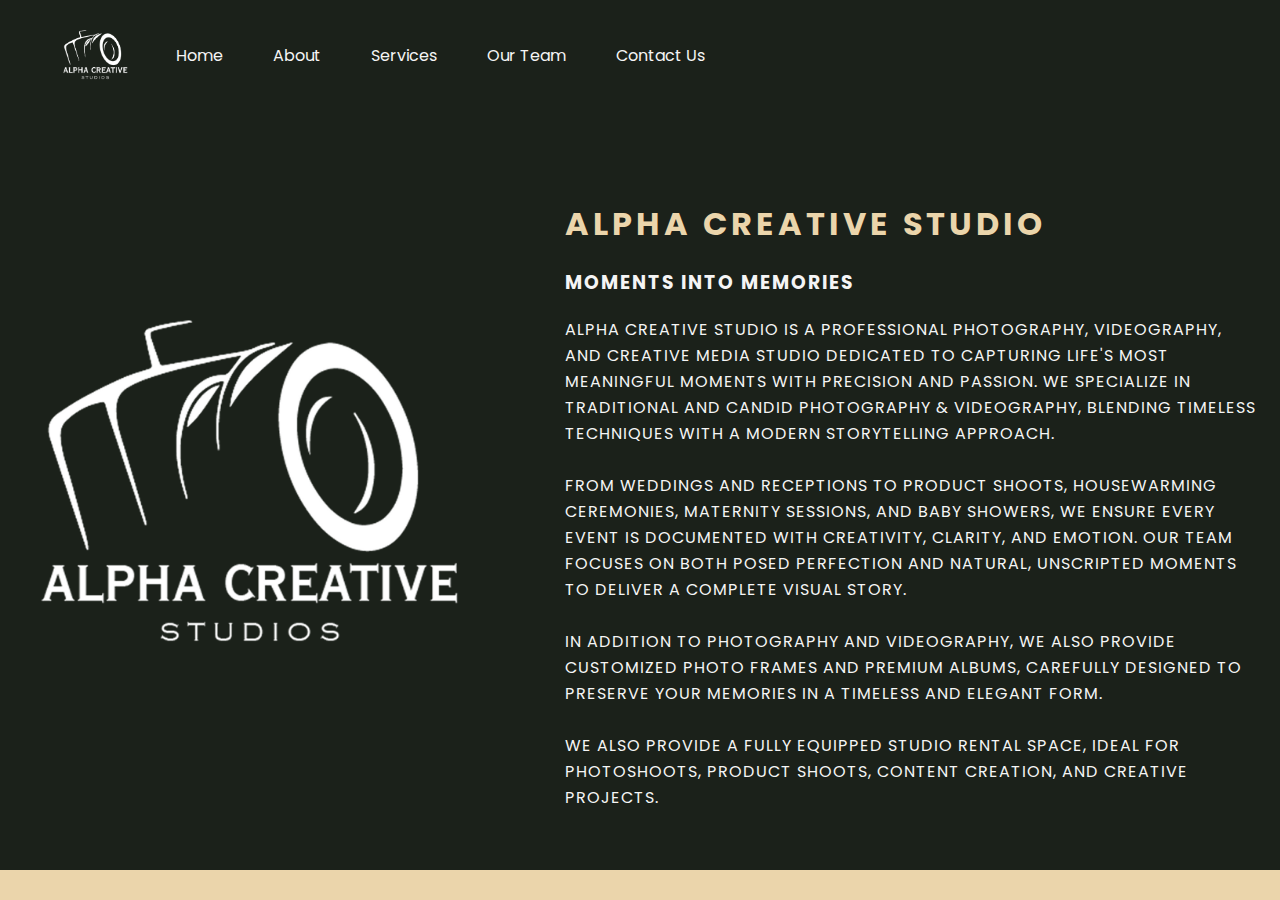
<file: About.html>
<!DOCTYPE html>
<html lang="en">
<head>
    <meta charset="UTF-8">
    <meta name="viewport" content="width=device-width, initial-scale=1.0">

    <link rel="preconnect" href="https://fonts.googleapis.com">
    <link rel="preconnect" href="https://fonts.gstatic.com" crossorigin>
    <link href="https://fonts.googleapis.com/css2?family=Poppins:wght@300;400;500;600;700&display=swap" rel="stylesheet">
<link rel="shortcut icon" href="./Assests/Home/whiteLogo.png" type="image/x-icon">
    <link rel="stylesheet" href="./About.css">
    <link rel="shortcut icon" href="./Assests/About/AbountImg.png" type="image/x-icon">

    <title>Alpha Creation</title>
</head>

<body>

<header id="NavBar">
    <img src="./Assests/Home/whiteLogo.png" alt="Alpha creation" id="NavLogo">

    <nav>
        <ul id="NavLists">
            <li><a href="./index.html" class="NavItems">Home</a></li>
            <li><a href="./About.html" class="NavItems">About</a></li>
            <li><a href="./Services.html" class="NavItems">Services</a></li>
            <li><a href="./Teams.html" class="NavItems">Our Team</a></li>
            <li><a href="./ContactUs.html" class="NavItems">Contact Us</a></li>
        </ul>
    </nav>

    <div id="MenuToggle">&#9776;</div>
</header>

<main id="AboutContext">

    <div id="ContentImage">
        <img src="./Assests/About/AbountImg.png" 
             alt="Alpha Creation Studio" 
             id="AboutImage">
    </div>

    <div id="AboutContainer">
        <h1 id="AboutTitle">ALPHA CREATIVE STUDIO</h1>

        <h3 id="slogan">MOMENTS INTO MEMORIES</h3>

        <p class="AboutContent">
            ALPHA CREATIVE STUDIO IS A PROFESSIONAL PHOTOGRAPHY, VIDEOGRAPHY, AND CREATIVE
            MEDIA STUDIO DEDICATED TO CAPTURING LIFE'S MOST MEANINGFUL MOMENTS WITH
            PRECISION AND PASSION. WE SPECIALIZE IN TRADITIONAL AND CANDID PHOTOGRAPHY &
            VIDEOGRAPHY, BLENDING TIMELESS TECHNIQUES WITH A MODERN STORYTELLING APPROACH.
            <br><br>
            FROM WEDDINGS AND RECEPTIONS TO PRODUCT SHOOTS, HOUSEWARMING CEREMONIES,
            MATERNITY SESSIONS, AND BABY SHOWERS, WE ENSURE EVERY EVENT IS DOCUMENTED WITH
            CREATIVITY, CLARITY, AND EMOTION. OUR TEAM FOCUSES ON BOTH POSED PERFECTION AND
            NATURAL, UNSCRIPTED MOMENTS TO DELIVER A COMPLETE VISUAL STORY.
            <br><br>
            IN ADDITION TO PHOTOGRAPHY AND VIDEOGRAPHY, WE ALSO PROVIDE CUSTOMIZED
            PHOTO FRAMES AND PREMIUM ALBUMS, CAREFULLY DESIGNED TO PRESERVE YOUR
            MEMORIES IN A TIMELESS AND ELEGANT FORM.
            <br><br>
            WE ALSO PROVIDE A FULLY EQUIPPED STUDIO RENTAL SPACE, IDEAL FOR PHOTOSHOOTS,
            PRODUCT SHOOTS, CONTENT CREATION, AND CREATIVE PROJECTS.
        </p>
    </div>

</main>

<footer id="Footer"></footer>

<script>
    const menu = document.getElementById("MenuToggle");
    const navList = document.getElementById("NavLists");

    menu.addEventListener("click", () => {
        navList.classList.toggle("active");
    });
</script>

</body>
</html>
</file>
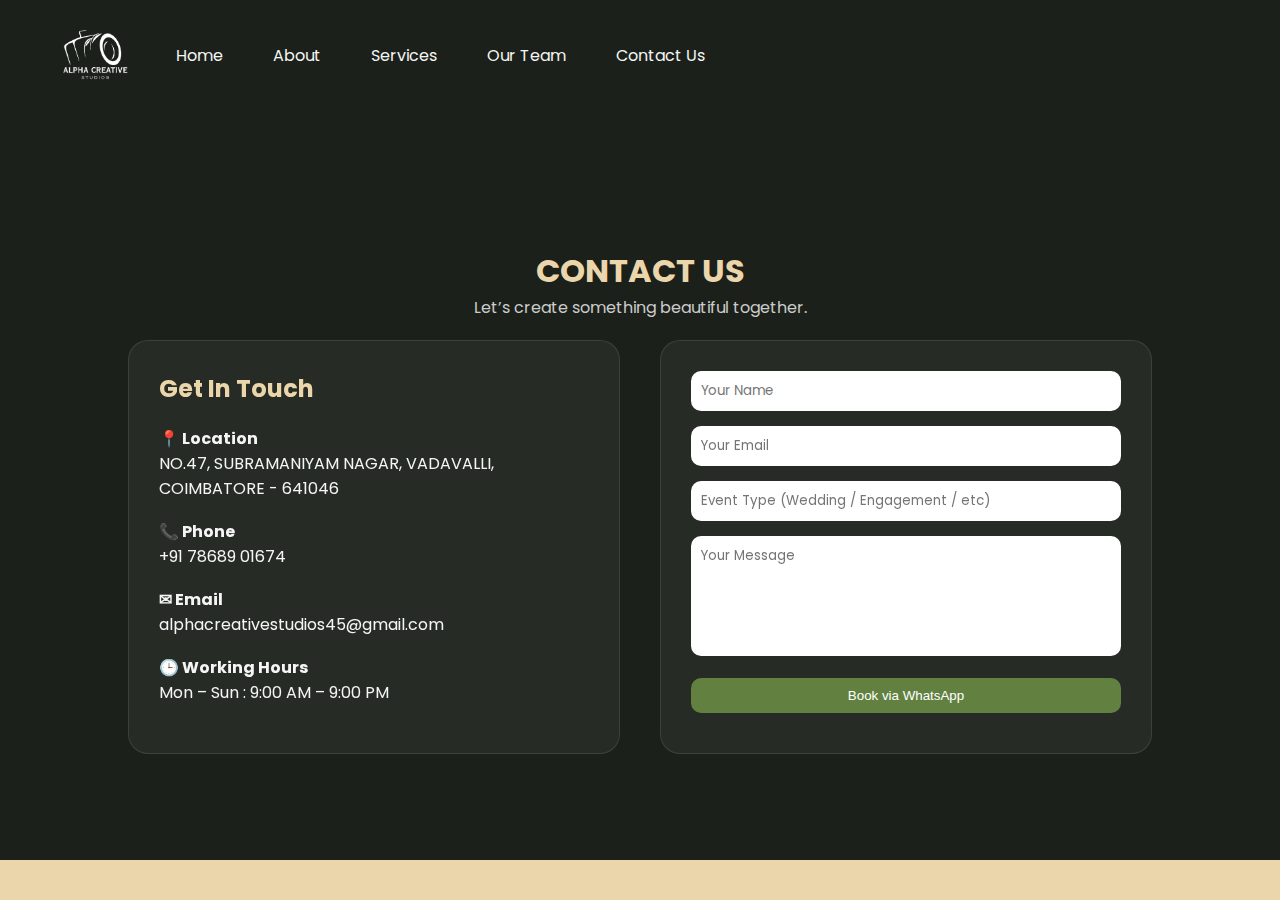
<file: ContactUs.html>
<!doctype html>
<html lang="en">
<head>
<meta charset="UTF-8" />
<meta name="viewport" content="width=device-width, initial-scale=1.0" />

<link rel="preconnect" href="https://fonts.googleapis.com">
<link rel="preconnect" href="https://fonts.gstatic.com" crossorigin>
<link href="https://fonts.googleapis.com/css2?family=Poppins:wght@300;400;500;600;700&display=swap" rel="stylesheet">
<link rel="shortcut icon" href="./Assests/Home/whiteLogo.png" type="image/x-icon">
<link rel="stylesheet" href="./ContactUs.css" />
<title>Contact Us | Alpha Creative Studio</title>
</head>

<body>

<header id="NavBar">
    <img src="./Assests/Home/whiteLogo.png" alt="Alpha creation" id="NavLogo" />

    <nav>
        <ul id="NavLists">
            <li><a href="./index.html" class="NavItems">Home</a></li>
            <li><a href="./About.html" class="NavItems">About</a></li>
            <li><a href="./Services.html" class="NavItems">Services</a></li>
            <li><a href="./Teams.html" class="NavItems">Our Team</a></li>
            <li><a href="./ContactUs.html" class="NavItems">Contact Us</a></li>
        </ul>
    </nav>

    <div id="MenuToggle">&#9776;</div>
</header>

<main class="MainWrapper">

<section id="ContactTitle">
  <h1>CONTACT US</h1>
  <p>Let’s create something beautiful together.</p>
</section>

<section id="ContactSection">

  <div class="ContactInfo">
    <h2>Get In Touch</h2>

    <div class="info-item">
      <h4>📍 Location</h4>
      <p>NO.47, SUBRAMANIYAM NAGAR, VADAVALLI,
      COIMBATORE - 641046</p>
    </div>

    <div class="info-item">
      <h4>📞 Phone</h4>
      <p>+91 78689 01674</p>
    </div>

    <div class="info-item">
      <h4>✉ Email</h4>
      <p>alphacreativestudios45@gmail.com</p>
    </div>

    <div class="info-item">
      <h4>🕒 Working Hours</h4>
      <p>Mon – Sun : 9:00 AM – 9:00 PM</p>
    </div>
  </div>

  <div class="ContactForm">
  <form id="whatsappForm">
    <div class="form-group">
      <input type="text" id="name" placeholder="Your Name" required />
    </div>

    <div class="form-group">
      <input type="email" id="email" placeholder="Your Email" required />
    </div>

    <div class="form-group">
      <input type="text" id="subject" placeholder="Event Type (Wedding / Engagement / etc)" />
    </div>

    <div class="form-group">
      <textarea id="message" placeholder="Your Message" rows="5" required></textarea>
    </div>

    <button type="submit" class="submit-btn">Book via WhatsApp</button>
  </form>
</div>

</section>

</main>

<footer id="Footer"></footer>

<script>
const menu = document.getElementById("MenuToggle");
const navList = document.getElementById("NavLists");

menu.addEventListener("click", () => {
  navList.classList.toggle("active");
});



document.getElementById("whatsappForm").addEventListener("submit", function(e) {
  e.preventDefault();

  const name = document.getElementById("name").value;
  const email = document.getElementById("email").value;
  const subject = document.getElementById("subject").value;
  const message = document.getElementById("message").value;

  const phoneNumber = "917868901674"; 

  const whatsappMessage = 
`Hello Alpha Creative Studio 👋

📌 Booking Request Details:

👤 Name: ${name}
📧 Email: ${email}
🎉 Event Type: ${subject}
📝 Message: ${message}

I would like to book a slot. Please share availability.`;

  const url = `https://wa.me/${phoneNumber}?text=${encodeURIComponent(whatsappMessage)}`;

window.location.href = url;
});
</script>


</body>
</html>
</file>
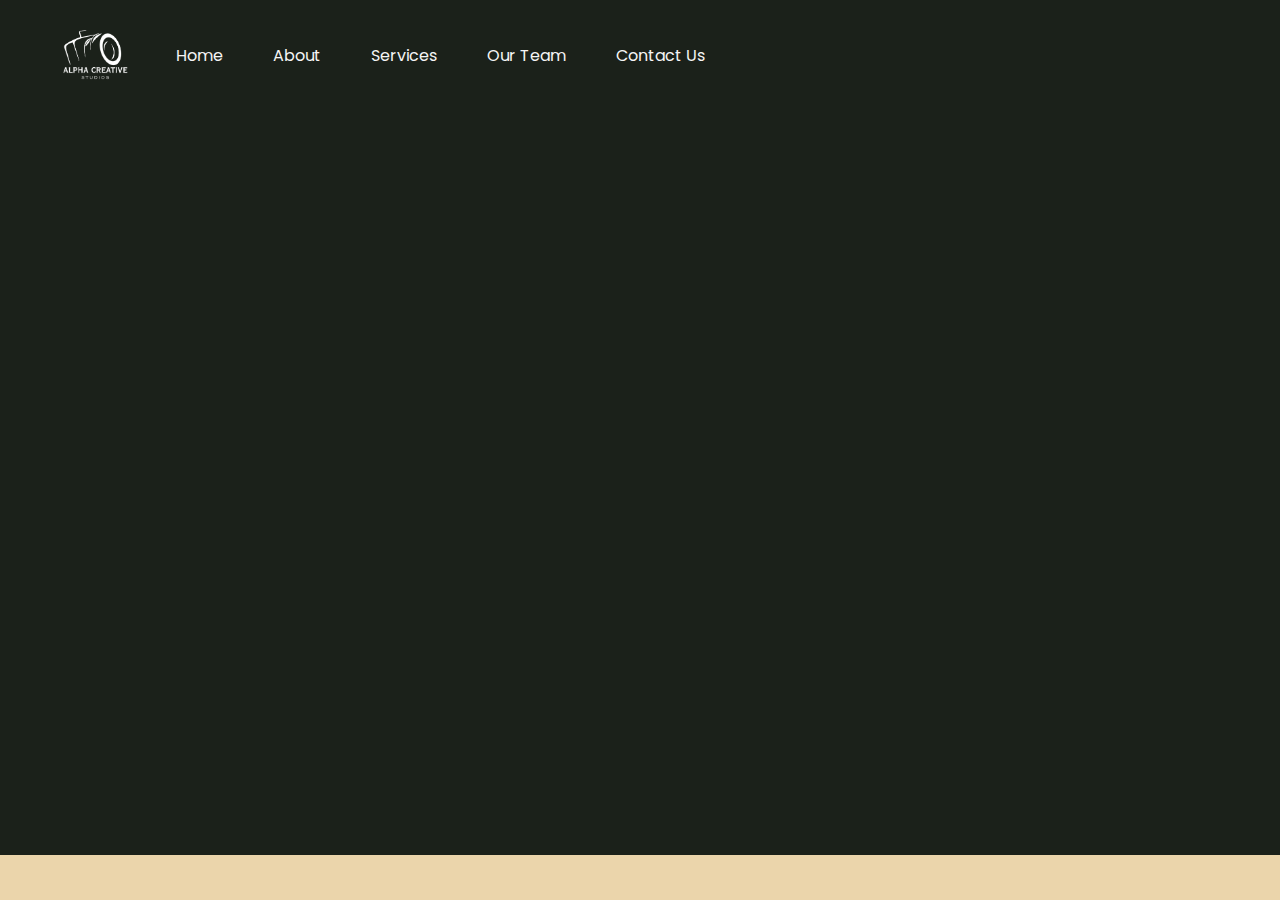
<file: ServiceGallery.html>
<!DOCTYPE html>
<html lang="en">
<head>
<meta charset="UTF-8">
<meta name="viewport" content="width=device-width, initial-scale=1.0">
<link href="https://fonts.googleapis.com/css2?family=Poppins:wght@300;400;500;600;700&display=swap" rel="stylesheet">
<link rel="stylesheet" href="ServiceGallery.css">
<link rel="shortcut icon" href="./Assests/Home/whiteLogo.png" type="image/x-icon">
<title>Gallery</title>
</head>
<body>

<header id="NavBar">
    <img src="./Assests/Home/whiteLogo.png" id="NavLogo">

    <nav>
        <ul id="NavLists">
            <li><a href="./index.html" class="NavItems">Home</a></li>
            <li><a href="./About.html" class="NavItems">About</a></li>
            <li><a href="./Services.html" class="NavItems">Services</a></li>
            <li><a href="./Teams.html" class="NavItems">Our Team</a></li>
            <li><a href="./ContactUs.html" class="NavItems">Contact Us</a></li>
        </ul>
    </nav>

    <div id="MenuToggle">&#9776;</div>
</header>

<main class="GalleryPage">

    <h1 id="GalleryTitle"></h1>
    <div id="GalleryContainer"></div>

</main>

<div class="BottomStrip"></div>

<script>

const menu = document.getElementById("MenuToggle");
const navList = document.getElementById("NavLists");

menu.addEventListener("click", () => {
    navList.classList.toggle("active");
});

const params = new URLSearchParams(window.location.search);
const type = params.get("type");

const title = document.getElementById("GalleryTitle");
const container = document.getElementById("GalleryContainer");

if(type === "candid-photo"){
    title.innerText = "CANDID PHOTOGRAPHY";
    container.className = "PhotoGrid";
    container.innerHTML = `
        <img src="./Assests/Gallery/candid1.jpg">
        <img src="./Assests/Gallery/candid2.jpg">
        <img src="./Assests/Gallery/candid3.jpg">
        <img src="./Assests/Gallery/candid4.jpg">
        <img src="./Assests/Gallery/candid5.jpg">
        <img src="./Assests/Gallery/candid6.jpg">
    `;
}

if(type === "traditional-photo"){
    title.innerText = "TRADITIONAL PHOTOGRAPHY";
    container.className = "PhotoGrid";
    container.innerHTML = `
        <img src="./Assests/Gallery/traditional1.jpg">
        <img src="./Assests/Gallery/traditional2.jpg">
        <img src="./Assests/Gallery/traditional3.jpg">
        <img src="./Assests/Gallery/traditional4.jpg">
        <img src="./Assests/Gallery/traditional5.jpg">
        <img src="./Assests/Gallery/traditional6.jpg">
    `;
}

if(type === "candid-video"){
    title.innerText = "CANDID VIDEOGRAPHY";
    container.className = "VideoGrid";
    container.innerHTML = `
        <video autoplay muted loop playsinline>
            <source src="./Assests/Gallery/Candidvideo1.mp4" type="video/webm">
        </video>
        <video autoplay muted loop playsinline>
            <source src="./Assests/Gallery/Candidvideo2.mp4" type="video/mp4">
        </video>
    `;
}

if(type === "traditional-video"){
    title.innerText = "TRADITIONAL VIDEOGRAPHY";
    container.className = "VideoGrid";
    container.innerHTML = `
        <video autoplay muted loop playsinline>
            <source src="./Assests/Gallery/traditionalvideo1.mp4" type="video/webm">
        </video>
        <video autoplay muted loop playsinline>
            <source src="./Assests/Gallery/traditionalvideo2.mp4" type="video/webm">
        </video>
    `;
}

</script>

</body>
</html>
</file>
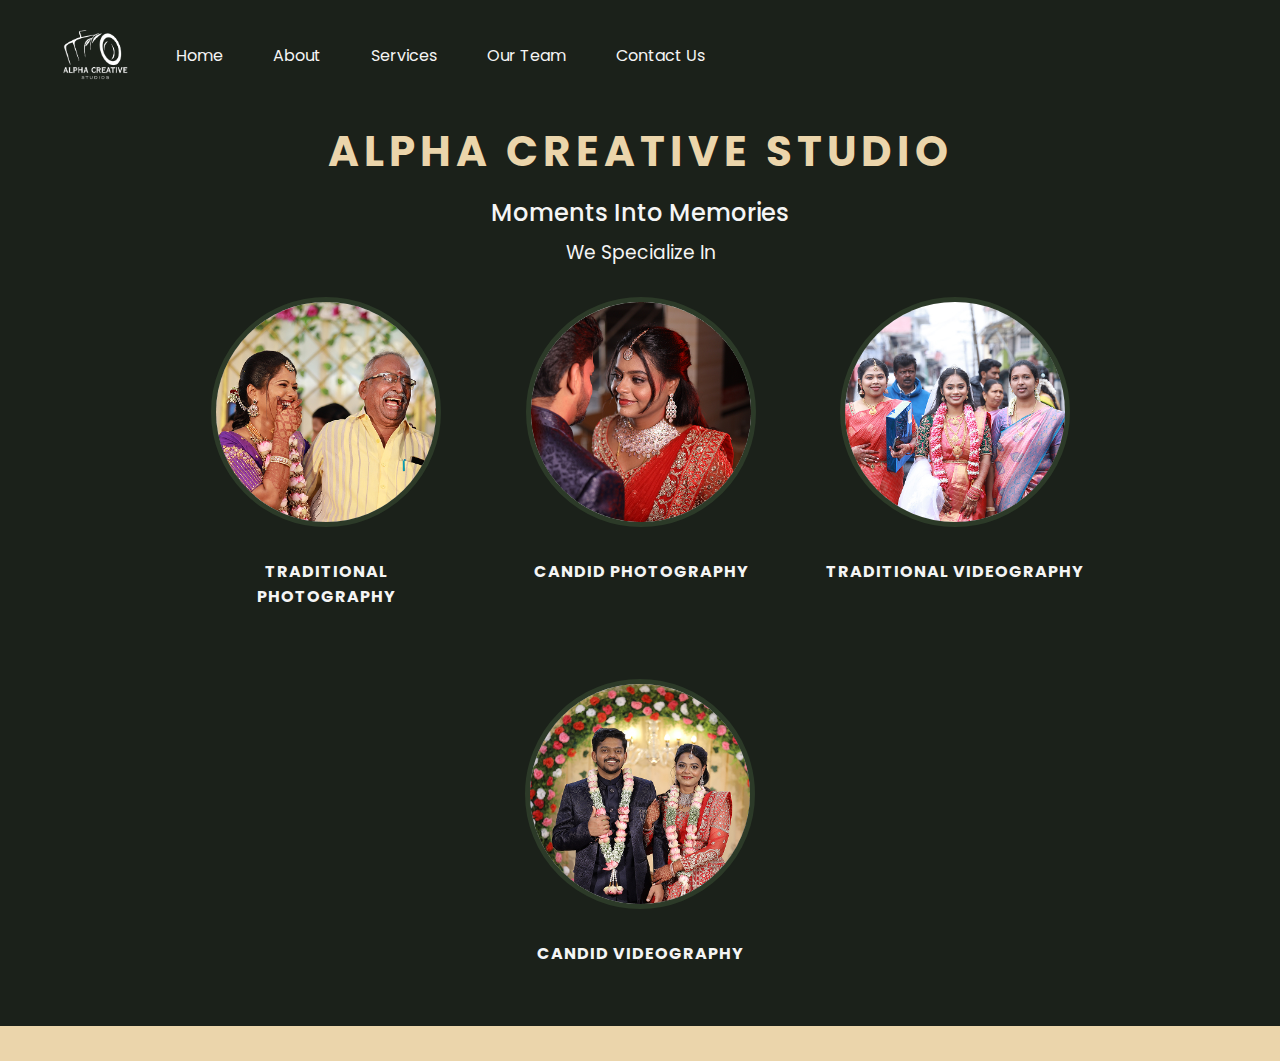
<file: Services.html>
<!DOCTYPE html>
<html lang="en">
<head>
    <meta charset="UTF-8">
    <meta name="viewport" content="width=device-width, initial-scale=1.0">

    <link rel="preconnect" href="https://fonts.googleapis.com">
    <link rel="preconnect" href="https://fonts.gstatic.com" crossorigin>
    <link href="https://fonts.googleapis.com/css2?family=Poppins:wght@300;400;500;600;700&display=swap" rel="stylesheet">
<link rel="shortcut icon" href="./Assests/Home/whiteLogo.png" type="image/x-icon">
    <link rel="stylesheet" href="./Services.css">
    <link rel="shortcut icon" href="./Assests/About/AbountImg.png" type="image/x-icon">

    <title>Alpha Creation</title>
</head>
<body>

<header id="NavBar">
    <img src="./Assests/Home/whiteLogo.png" alt="Alpha creation" id="NavLogo">

    <nav>
        <ul id="NavLists">
            <li><a href="./index.html" class="NavItems">Home</a></li>
            <li><a href="./About.html" class="NavItems">About</a></li>
            <li><a href="./Services.html" class="NavItems">Services</a></li>
            <li><a href="./Teams.html" class="NavItems">Our Team</a></li>
            <li><a href="./ContactUs.html" class="NavItems">Contact Us</a></li>
        </ul>
    </nav>

    <div id="MenuToggle">&#9776;</div>
</header>

<main class="PageContent">

    <section class="HeroSection">
        <h1>ALPHA CREATIVE STUDIO</h1>
        <h2>Moments Into Memories</h2>
        <h3>We Specialize In</h3>
    </section>

    <section class="ServicesSection">

        <div class="ServiceCard">
    <a href="servicegallery.html?type=traditional-photo">
        <img src="./Assests/Services/Traditional.jpg">
    </a>
    <h4>TRADITIONAL PHOTOGRAPHY</h4>
</div>

<div class="ServiceCard">
    <a href="servicegallery.html?type=candid-photo">
        <img src="./Assests/Services/Candid.jpg">
    </a>
    <h4>CANDID PHOTOGRAPHY</h4>
</div>

<div class="ServiceCard">
    <a href="servicegallery.html?type=traditional-video">
        <img src="./Assests/Services/Traditional Videography.jpg">
    </a>
    <h4>TRADITIONAL VIDEOGRAPHY</h4>
</div>

<div class="ServiceCard">
    <a href="servicegallery.html?type=candid-video">
        <img src="./Assests/Services/Candid Videgraphy.jpg">
    </a>
    <h4>CANDID VIDEOGRAPHY</h4>
</div>


    </section>

    <div class="BottomStrip"></div>

</main>

<script>
const menu = document.getElementById("MenuToggle");
const navList = document.getElementById("NavLists");
menu.addEventListener("click", () => {
    navList.classList.toggle("active");
});
</script>

</body>
</html>
</file>
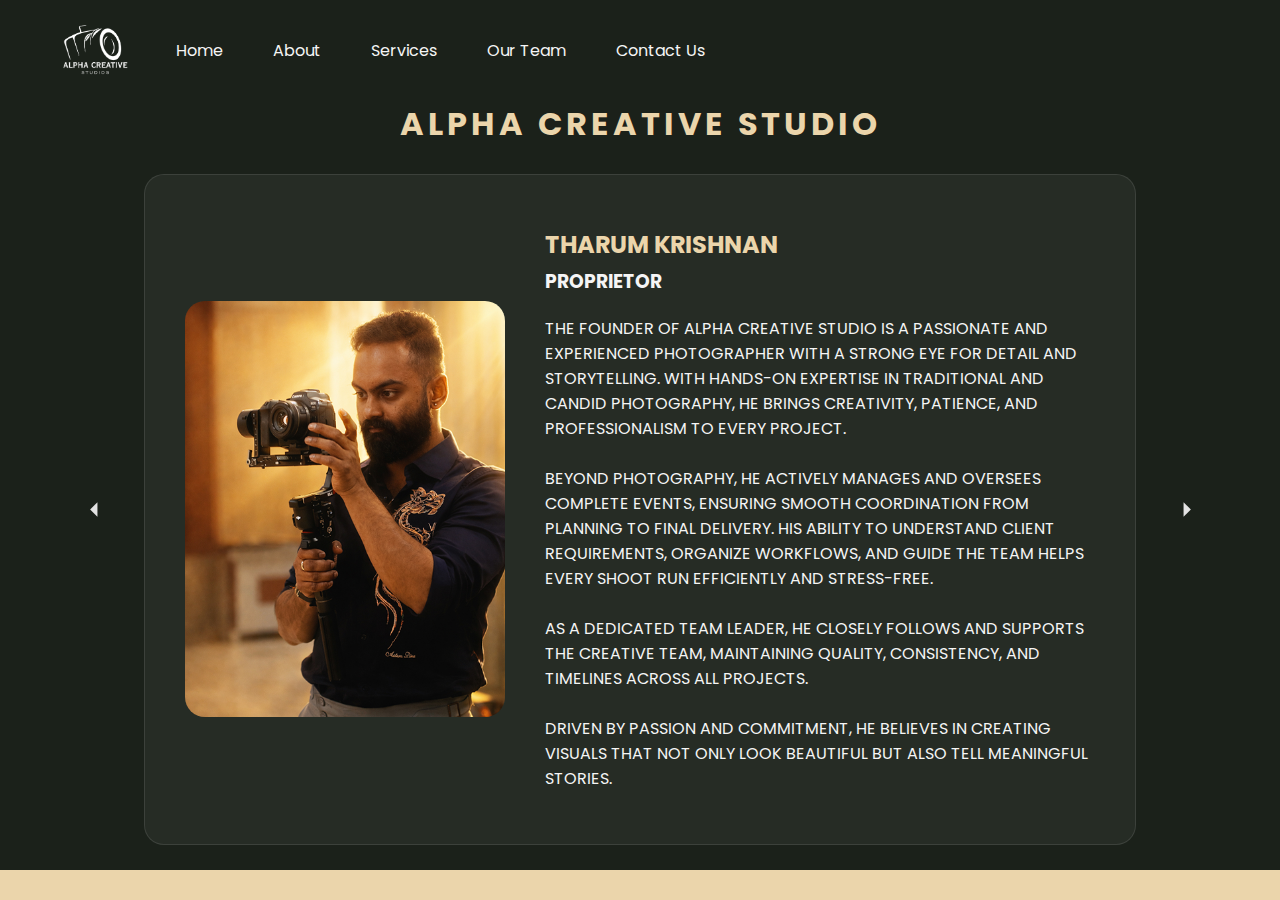
<file: Teams.html>
<!DOCTYPE html>
<html lang="en">
<head>
<meta charset="UTF-8">
<meta name="viewport" content="width=device-width, initial-scale=1.0">

<link rel="preconnect" href="https://fonts.googleapis.com">
<link rel="preconnect" href="https://fonts.gstatic.com" crossorigin>
<link href="https://fonts.googleapis.com/css2?family=Poppins:wght@300;400;500;600;700&display=swap" rel="stylesheet">
<link rel="shortcut icon" href="./Assests/Home/whiteLogo.png" type="image/x-icon">
<link rel="stylesheet" href="./Team.css">
<link rel="shortcut icon" href="./Assests/About/AbountImg.png" type="image/x-icon">

<title>Alpha Creation</title>
</head>

<body>

<header id="NavBar">
<img src="./Assests/Home/whiteLogo.png" alt="Alpha creation" id="NavLogo">

<nav>
<ul id="NavLists">
<li><a href="./index.html" class="NavItems">Home</a></li>
<li><a href="./About.html" class="NavItems">About</a></li>
<li><a href="./Services.html" class="NavItems">Services</a></li>
<li><a href="./Teams.html" class="NavItems">Our Team</a></li>
<li><a href="./ContactUs.html" class="NavItems">Contact Us</a></li>
</ul>
</nav>

<div id="MenuToggle">&#9776;</div>
</header>

<div id="Title">
<h1 id="TitleName">ALPHA CREATIVE STUDIO</h1>
</div>

<div id="CouserelContext">

<div class="PreButton">
<img src="./Assests/Teams/arrow_left.svg" class="prev">
</div>

<div class="carousel-container">
<div class="carousel-track">

<div class="team-card">
<img src="./Assests/Teams/TharumKrishnan.jpg" class="AboutImage">
<div class="AboutContainer">
<h2 class="AboutTitle">THARUM KRISHNAN</h2>
<h3 class="slogan">PROPRIETOR</h3>
<p class="AboutContent">
THE FOUNDER OF ALPHA CREATIVE STUDIO IS A PASSIONATE AND EXPERIENCED PHOTOGRAPHER WITH A STRONG EYE FOR DETAIL AND STORYTELLING. WITH HANDS-ON EXPERTISE IN TRADITIONAL AND CANDID PHOTOGRAPHY, HE BRINGS CREATIVITY, PATIENCE, AND PROFESSIONALISM TO EVERY PROJECT.
<br><br>
BEYOND PHOTOGRAPHY, HE ACTIVELY MANAGES AND OVERSEES COMPLETE EVENTS, ENSURING SMOOTH COORDINATION FROM PLANNING TO FINAL DELIVERY. HIS ABILITY TO UNDERSTAND CLIENT REQUIREMENTS, ORGANIZE WORKFLOWS, AND GUIDE THE TEAM HELPS EVERY SHOOT RUN EFFICIENTLY AND STRESS-FREE.
<br><br>
AS A DEDICATED TEAM LEADER, HE CLOSELY FOLLOWS AND SUPPORTS THE CREATIVE TEAM, MAINTAINING QUALITY, CONSISTENCY, AND TIMELINES ACROSS ALL PROJECTS.
<br><br>
DRIVEN BY PASSION AND COMMITMENT, HE BELIEVES IN CREATING VISUALS THAT NOT ONLY LOOK BEAUTIFUL BUT ALSO TELL MEANINGFUL STORIES.
</p>
</div>
</div>

<div class="team-card">
<img src="./Assests/Teams/Rakshan.jpg" class="AboutImage">
<div class="AboutContainer">
<h2 class="AboutTitle">RAKSHAN</h2>
<h3 class="slogan">PHOTOGRAPHER, VIDEOGRAPHER, AND PHOTO EDITOR</h3>
<p class="AboutContent">
RAKSHAN IS A PROFESSIONAL PHOTOGRAPHER, VIDEOGRAPHER, AND PHOTO EDITOR, AND THE CREATIVE FORCE BEHIND ALPHA CREATIVE STUDIO. WITH A STRONG PASSION FOR VISUAL STORYTELLING, HE SPECIALIZES IN TRADITIONAL AND CANDID PHOTOGRAPHY & VIDEOGRAPHY, CAPTURING REAL EMOTIONS AND TIMELESS MOMENTS.<br><br>
HE PLAYS AN ACTIVE ROLE IN MANAGING COMPLETE EVENTS, FROM PLANNING AND COORDINATION TO EXECUTION, ENSURING EVERY SHOOT RUNS SMOOTHLY AND MEETS CLIENT EXPECTATIONS. HIS HANDS-ON APPROACH ALLOWS HIM TO MAINTAIN QUALITY AT EVERY STAGE OF THE PROCESS.<br><br>
AS A LEADER, HE GUIDES THE CREATIVE TEAM TO MAINTAIN QUALITY AND ON-TIME DELIVERY.
<br><br>
AS A DEDICATED LEADER, RAKSHAN CLOSELY GUIDES AND FOLLOWS THE CREATIVE TEAM, ENSURING CONSISTENCY, CREATIVITY, AND ON-TIME DELIVERY FOR ALL PROJECTSDRIVEN BY PASSION AND PERFECTION, RAKSHAN BELIEVES IN CREATING VISUALS THAT TELL POWERFUL AND MEANINGFUL STORIES.</p>
</div>
</div>

<div class="team-card">
<img src="./Assests/Teams/RajKumar.jpg" class="AboutImage">
<div class="AboutContainer">
<h2 class="AboutTitle">RAJ KUMAR</h2>
<h3 class="slogan">VIDEOGRAPHER & VIDEO EDITOR</h3>
<p class="AboutContent">
RAJ KUMAR IS A SKILLED VIDEOGRAPHER AND TRADITIONAL VIDEO EDITOR AT ALPHA CREATIVE STUDIO, SPECIALIZING IN CAPTURING AND CRAFTING CLASSIC, STORY-DRIVEN VIDEOS.
<br><br>
AS A VIDEOGRAPHER, HE FOCUSES ON STEADY FRAMING AND COMPLETE EVENT COVERAGE. AS A TRADITIONAL VIDEO EDITOR, HE CAREFULLY EDITS FOOTAGE TO MAINTAIN FLOW, CONTINUITY, AND CULTURAL ESSENCE.<br><br>
HIS DEDICATION, TECHNICAL EXPERTISE, AND ATTENTION TO DETAIL PLAY AN IMPORTANT ROLE IN DELIVERING HIGH-QUALITY VIDEO OUTPUT FOR EVERY EVENT.</p>
</div>
</div>

<div class="team-card">
<img src="./Assests/Teams/Jaivisvanth.jpg" class="AboutImage">
<div class="AboutContainer">
<h2 class="AboutTitle">JAIVISVANTH</h2>
<h3 class="slogan">VIDEO EDITOR & SOCIAL MEDIA HANDLER</h3>
<p class="AboutContent">
JAIVISVANTH IS A CREATIVE VIDEO EDITOR AT ALPHA CREATIVE STUDIO, SPECIALIZING IN REELS EDITING AND CANDID VIDEO EDITING.
<br><br>
ALONG WITH EDITING, HE ACTIVELY MANAGES SOCIAL MEDIA PLATFORMS, ENSURING CONSISTENT CONTENT FLOW, BRAND VISIBILITY, AND AUDIENCE ENGAGEMENT.<br><br>
HIS CREATIVITY, ADAPTABILITY, AND DIGITAL-FIRST MINDSET CONTRIBUTE SIGNIFICANTLY TO THE STUDIO'S ONLINE GROWTH AND BRAND PRESENCE.</p>
</div>
</div>

<div class="team-card">
<img src="./Assests/Teams/Bala.jpg" class="AboutImage">
<div class="AboutContainer">
<h2 class="AboutTitle">BALA</h2>
<h3 class="slogan">PHOTOGRAPHER & EDITOR</h3>
<p class="AboutContent">
BALA IS A TALENTED PHOTOGRAPHER AND EDITOR AT ALPHA CREATIVE STUDIO, WITH A KEEN EYE FOR DETAIL AND CREATIVITY.<br><br>
WITH A BALANCED SKILL SET IN BOTH PHOTOGRAPHY AND EDITING, BALA SUPPORTS THE TEAM BY MAINTAINING VISUAL CONSISTENCY AND QUALITY ACROSS PROJECTS.<br><br>
HIS DEDICATION AND CREATIVE APPROACH ADD VALUE TO EVERY SHOOT AND FINAL DELIVERABLE.</p>
</div>
</div>

</div>
</div>

<div class="NextButton">
<img src="./Assests/Teams/arrow_right.svg" class="Next">
</div>

</div>

<footer id="Footer"></footer>

<script>
const menu = document.getElementById("MenuToggle");
const navList = document.getElementById("NavLists");

menu.addEventListener("click", () => {
navList.classList.toggle("active");
});

const track = document.querySelector(".carousel-track");
const nextBtn = document.querySelector(".Next");
const prevBtn = document.querySelector(".prev");
const cards = document.querySelectorAll(".team-card");

let index = 0;

function updateSlide() {
track.style.transform = `translateX(-${index * 100}%)`;
}

nextBtn.addEventListener("click", () => {
index = (index + 1) % cards.length;
updateSlide();
});

prevBtn.addEventListener("click", () => {
index = (index - 1 + cards.length) % cards.length;
updateSlide();
});
</script>

</body>
</html>
</file>
<file: About.css>
*{
    box-sizing: border-box;
    margin: 0;
    padding: 0;
}

body {
    background-color: #1b211a;
    font-family: "Poppins", sans-serif;
    min-height: 100vh;
    display: flex;
    flex-direction: column;
}


#NavBar {
    position: fixed;
    top: 20px;
    left: 0;
    width: 60%;
    height: 70px;
    display: flex;
    align-items: center;
    justify-content: space-around;
    padding: 0 40px;
    background-color: #1b211a;
    z-index: 1000;
}

#NavLogo{
    height: 50px;
}

#NavLists {
    display: flex;
    gap: 50px;
    list-style: none;
}

.NavItems{
    position: relative;
    font-weight: 400;
    color: #F5F5F5;
    text-decoration: none;
}

.NavItems::after {
    content: '';
    position: absolute;
    width: 0%;
    height: 3px;
    background: #628141;
    left: 0;
    bottom: -5px;
    transition: 0.3s;
}

.NavItems:hover::after {
    width: 100%;
}

#MenuToggle{
    display: none;
    font-size: 28px;
    color: white;
    cursor: pointer;
}


#AboutContext{
    display: flex;
    padding-top: 120px;
    flex: 1;
    align-items: center;
}

#AboutImage{
    width: 600px;
    max-width: 100%;
    height: auto;
}

#AboutContainer{
    color: #F5F5F5;
    width: 850px;
    margin-top: 20px;
    margin-left: 30px;
    padding: 20px;
}

#AboutTitle{
    color: #EBD5AB;
    font-weight: 700;
    letter-spacing: 4px;
    margin-bottom: 20px;
}

#slogan{
    margin: 20px 0;
    letter-spacing: 2px;
}

.AboutContent{
    letter-spacing: 1px;
    line-height: 26px;
}


#Footer{
    background-color: #EBD5AB;
    height: 30px;
}


@media (max-width: 1024px){

    #NavBar{
width:100%;
top:0;
justify-content:space-between;
padding:0 20px;
height:70px;
}

#NavLists{
position:absolute;
top:70px;
right:20px;
width:220px;
background:#222822;
flex-direction:column;
gap:20px;
padding:20px;
border-radius:12px;
display:none;
box-shadow:0 10px 25px rgba(0,0,0,0.4);
}

#NavLists.active{
display:flex;
}

#MenuToggle{
display:block;
}


    #AboutContext{
        flex-direction: column;
        text-align: center;
        padding: 120px 20px 40px 20px;
    }

    #AboutContainer{
        width: 100%;
        margin-left: 0;
    }
}
</file>
<file: ContactUs.css>
*{
    box-sizing:border-box;
    margin:0;
    padding:0;
}

html,body{
    height:100%;
}

body{
    background:#1b211a;
    font-family:"Poppins",sans-serif;
    display:flex;
    flex-direction:column;
}


#NavBar{
    position:fixed;
    top:20px;
    left:0;
    width:60%;
    height:70px;
    display:flex;
    align-items:center;
    justify-content:space-around;
    padding:0 40px;
    background:#1b211a;
    z-index:1000;
}

#NavLogo{
    height:50px;
}

#NavLists{
    display:flex;
    gap:50px;
    list-style:none;
}

.NavItems{
    position:relative;
    font-weight:400;
    color:#F5F5F5;
    text-decoration:none;
}

.NavItems::after{
    content:'';
    position:absolute;
    width:0%;
    height:3px;
    background:#628141;
    left:0;
    bottom:-5px;
    transition:0.3s;
}

.NavItems:hover::after{
    width:100%;
}

#MenuToggle{
    display:none;
    font-size:28px;
    color:white;
    cursor:pointer;
}


.MainWrapper{
    flex:1;
    padding-top:140px;
    display:flex;
    flex-direction:column;
    justify-content:center;
}

#ContactTitle{
    text-align:center;
    color:#EBD5AB;
    margin-bottom:20px;
}

#ContactTitle p{
    color:#ccc;
}

#ContactSection{
    width:80%;
    margin:0 auto;
    display:flex;
    gap:40px;
}

.ContactInfo,
.ContactForm{
    flex:1;
    padding:30px;
    border-radius:20px;
    background:rgba(255,255,255,0.05);
    border:1px solid rgba(255,255,255,0.1);
    backdrop-filter:blur(15px);
}

.ContactInfo{ color:#F5F5F5; }

.ContactInfo h2{
    color:#EBD5AB;
    margin-bottom:20px;
}

.info-item{ margin-bottom:18px; }

.form-group{ margin-bottom:15px; }

input,textarea{
    width:100%;
    padding:10px;
    border-radius:10px;
    border:none;
    outline:none;
    font-family:"Poppins",sans-serif;
}

textarea{ resize:none; }

.submit-btn{
    width:100%;
    padding:10px;
    border-radius:10px;
    border:none;
    background:#628141;
    color:white;
    cursor:pointer;
    transition:.3s;
}

.submit-btn:hover{
    background:#4e6a33;
}

#Footer{
    background:#EBD5AB;
    height:40px;
}


@media(max-width:1024px){

#NavBar{
    width:100%;
    top:0;
    justify-content:space-between;
    padding:0 20px;
    height:70px;
}

#NavLists{
    position:absolute;
    top:70px;
    right:20px;
    width:220px;
    background:#222822;
    flex-direction:column;
    gap:20px;
    padding:20px;
    border-radius:12px;
    display:none;
    box-shadow:0 10px 25px rgba(0,0,0,0.4);
}

#NavLists.active{
    display:flex;
}

#MenuToggle{
    display:block;
}

#ContactSection{
    flex-direction:column;
    width:90%;
    gap:25px;
}

}
</file>
<file: ServiceGallery.css>
*{
    box-sizing:border-box;
    margin:0;
    padding:0;
}

body{
    background-color:#1b211a;
    font-family:"Poppins",sans-serif;
    min-height:100vh;
    display:flex;
    flex-direction:column;
    color:white;
}


#NavBar{
    position:fixed;
    top:20px;
    left:0;
    width:60%;
    height:70px;
    display:flex;
    align-items:center;
    justify-content:space-around;
    padding:0 40px;
    background-color:#1b211a;
    z-index:1000;
}

#NavLogo{
    height:50px;
}

#NavLists{
    display:flex;
    gap:50px;
    list-style:none;
}

.NavItems{
    position:relative;
    font-weight:400;
    color:#F5F5F5;
    text-decoration:none;
}

.NavItems::after{
    content:'';
    position:absolute;
    width:0%;
    height:3px;
    background:#628141;
    left:0;
    bottom:-5px;
    transition:0.3s;
}

.NavItems:hover::after{
    width:100%;
}

#MenuToggle{
    display:none;
    font-size:28px;
    color:white;
    cursor:pointer;
}


.GalleryPage{
    padding-top:80px;
    padding-left:60px;
    padding-right:60px;
    text-align:center;
    flex:1;
}

#GalleryTitle{
    color:#EBD5AB;
    font-size:36px;
    letter-spacing:3px;
    margin-bottom:10px;
}


.PhotoGrid{
    display:grid;
    grid-template-columns:repeat(3,1fr);
    gap:30px;
}

.PhotoGrid img{
    width:100%;
    height:260px;
    object-fit:cover;
    border-radius:6px;
    transition:0.3s ease;
}

.PhotoGrid img:hover{
    transform:scale(1.03);
}


.VideoGrid{
    display:flex;
    justify-content:center;
    gap:40px;
    flex-wrap:wrap;
}

.VideoGrid video{
    width:600px;
    max-width:100%;
    border-radius:6px;
    object-fit:cover;
}


.BottomStrip{
    height:45px;
    background:#EBD5AB;
    width:100%;
}


@media(max-width:1024px){

    #NavBar{
        width:100%;
        top:0;
        justify-content:space-between;
        padding:0 20px;
        height:70px;
    }

    #NavLists{
        position:absolute;
        top:70px;
        right:20px;
        width:220px;
        background:#222822;
        flex-direction:column;
        gap:20px;
        padding:20px;
        border-radius:12px;
        display:none;
        box-shadow:0 10px 25px rgba(0,0,0,0.4);
    }

    #NavLists.active{
        display:flex;
    }

    #MenuToggle{
        display:block;
    }

    .PhotoGrid{
        grid-template-columns:repeat(2,1fr);
    }

    .VideoGrid video{
        width:100%;
    }

}

@media(max-width:600px){

    .PhotoGrid{
        grid-template-columns:1fr;
    }

    .GalleryPage{
        padding-left:20px;
        padding-right:20px;
    }

    #GalleryTitle{
        font-size:24px;
    }

}
</file>
<file: Services.css>
*{
    box-sizing:border-box;
    margin:0;
    padding:0;
}

body{
    background-color:#1b211a;
    font-family:"Poppins",sans-serif;
    min-height:100vh;
    display:flex;
    flex-direction:column;
}


#NavBar{
    position:fixed;
    top:20px;
    left:0;
    width:60%;
    height:70px;
    display:flex;
    align-items:center;
    justify-content:space-around;
    padding:0 40px;
    background-color:#1b211a;
    z-index:1000;
}

#NavLogo{
    height:50px;
}

#NavLists{
    display:flex;
    gap:50px;
    list-style:none;
}

.NavItems{
    position:relative;
    font-weight:400;
    color:#F5F5F5;
    text-decoration:none;
}

.NavItems::after{
    content:'';
    position:absolute;
    width:0%;
    height:3px;
    background:#628141;
    left:0;
    bottom:-5px;
    transition:0.3s;
}

.NavItems:hover::after{
    width:100%;
}

#MenuToggle{
    display:none;
    font-size:28px;
    color:white;
    cursor:pointer;
}


.PageContent{
    padding-top:120px;
    flex:1;
    display:flex;
    flex-direction:column;
    justify-content:space-between;
}


.HeroSection{
    text-align:center;
    margin-bottom:10px;
}

.HeroSection h1{
    font-size:42px;
    letter-spacing:5px;
    color:#EBD5AB;
}

.HeroSection h2{
    color:#F5F5F5;
    margin-top:12px;
    font-weight:500;
}

.HeroSection h3{
    color:#F5F5F5;
    margin-top:8px;
    font-weight:400;
}


.ServicesSection{
    display:flex;
    justify-content:center;
    align-items:flex-start;
    gap:70px;
    flex-wrap:wrap;
    padding:20px 60px;
}

.ServiceCard{
    text-align:center;
    max-width:260px;
}

.ServiceCard img{
    width:230px;
    height:230px;
    object-fit:cover;
    border-radius:50%;
    border:5px solid #2c3a28;
    transition:0.3s;
}

.ServiceCard img:hover{
    transform:scale(1.05);
}

.ServiceCard h4{
    margin-top:25px;
    color:#F5F5F5;
    letter-spacing:1px;
    font-size:16px;
}

.ServiceCard p{
    margin-top:12px;
    font-size:14px;
    color:#ccc;
    line-height:22px;
}


.BottomStrip{
    margin-top:40px;
    height:35px;
    background:#EBD5AB;
}


@media (max-width:1024px){

    #NavBar{
        width:100%;
        top:0;
        justify-content:space-between;
        padding:0 20px;
        height:70px;
    }

    #NavLists{
        position:absolute;
        top:70px;
        right:20px;
        width:220px;
        background:#222822;
        flex-direction:column;
        gap:20px;
        padding:20px;
        border-radius:12px;
        display:none;
        box-shadow:0 10px 25px rgba(0,0,0,0.4);
    }

    #NavLists.active{
        display:flex;
    }

    #MenuToggle{
        display:block;
    }

    .HeroSection h1{
        font-size:28px;
    }

    .ServicesSection{
        gap:50px;
        padding:20px;
    }

    .ServiceCard img{
        width:190px;
        height:190px;
    }

}
</file>
<file: Team.css>
*{box-sizing:border-box;margin:0;padding:0;}

body{
background:#1b211a;
font-family:"Poppins",sans-serif;
min-height:100vh;
display:flex;
flex-direction:column;
}


#NavBar{
position:fixed;
top:20px;
left:0;
width:60%;
height:60px;
display:flex;
align-items:center;
justify-content:space-around;
padding:0 40px;
background:#1b211a;
z-index:1000;
}

#NavLogo{height:50px;}

#NavLists{
display:flex;
gap:50px;
list-style:none;
}

.NavItems{
color:#F5F5F5;
text-decoration:none;
position:relative;
}

.NavItems::after{
content:'';
position:absolute;
width:0%;
height:3px;
background:#628141;
left:0;
bottom:-5px;
transition:.3s;
}

.NavItems:hover::after{width:100%;}

#MenuToggle{
display:none;
font-size:28px;
color:white;
cursor:pointer;
}


#Title{
margin-top:100px;
text-align:center;
color:#EBD5AB;
letter-spacing:4px;
}


#CouserelContext{
display:flex;
align-items:center;
justify-content:center;
gap:20px;
flex:1;
padding:20px;
}

.carousel-container{
width:80%;
overflow:hidden;
}

.carousel-track{
display:flex;
transition:transform .6s ease;
}

.team-card{
min-width:100%;
display:flex;
gap:40px;
align-items:center;
padding:40px;
border-radius:20px;
background:rgba(255,255,255,0.05);
border:1px solid rgba(255,255,255,0.1);
}

.AboutImage{
width:320px;
border-radius:20px;
}

.AboutContainer{color:#F5F5F5;flex:1;}

.AboutTitle{color:#EBD5AB;margin-bottom:5px;}

.slogan{margin-bottom:20px;}

.AboutContent{line-height:25px;}

.PreButton,.NextButton{
width:60px;
display:flex;
justify-content:center;
cursor:pointer;
}

.prev,.Next{width:35px;transition:.3s;}

.prev:hover,.Next:hover{transform:scale(1.2);}

#Footer{
background:#EBD5AB;
height:30px;
}

@media(max-width:1024px){

#NavBar{
width:100%;
top:0;
justify-content:space-between;
padding:0 20px;
height:70px;
}

#NavLists{
position:absolute;
top:70px;
right:20px;
width:220px;
background:#222822;
flex-direction:column;
gap:20px;
padding:20px;
border-radius:12px;
display:none;
box-shadow:0 10px 25px rgba(0,0,0,0.4);
}

#NavLists.active{
display:flex;
}

#MenuToggle{
display:block;
}

#Title{
margin-top:110px;
font-size:14px;
padding:0 10px;
}

#CouserelContext{
flex-direction:column;
gap:10px;
padding:10px;
}

.team-card{
flex-direction:column;
text-align:center;
padding:20px;
gap:20px;
border-radius:18px;
background:rgba(255,255,255,0.08);
backdrop-filter:blur(10px);
}

.AboutImage{
width:220px;
height:220px;
object-fit:cover;
border-radius:50%;
border:4px solid #628141;
}

.AboutContainer{
max-height:280px;
overflow-y:auto;
padding-right:5px;
}

.AboutContainer::-webkit-scrollbar{
width:5px;
}
.AboutContainer::-webkit-scrollbar-thumb{
background:#628141;
border-radius:10px;
}

.slogan{
font-size:13px;
letter-spacing:1px;
color:#EBD5AB;
}

.PreButton,.NextButton{
width:100%;
justify-content:center;
margin:10px 0;
}

.prev,.Next{
width:28px;
}

}
</file>
